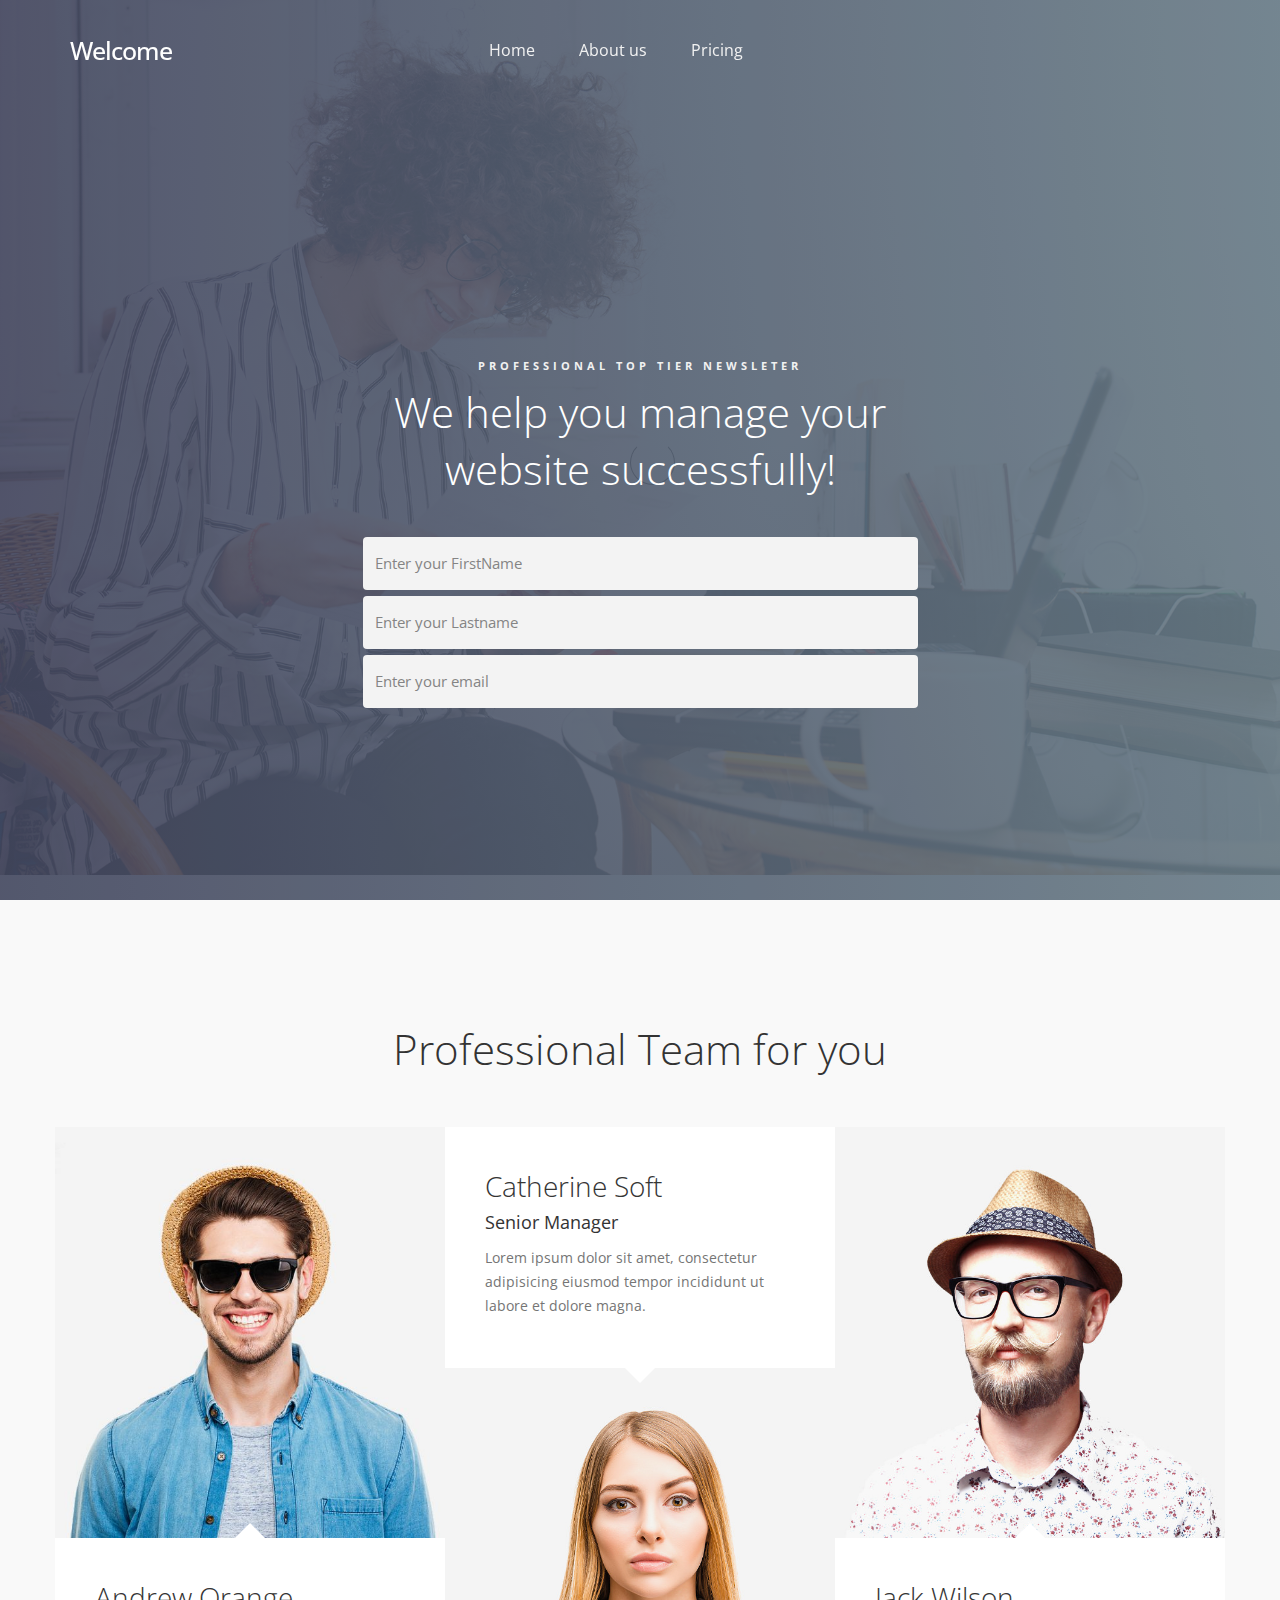
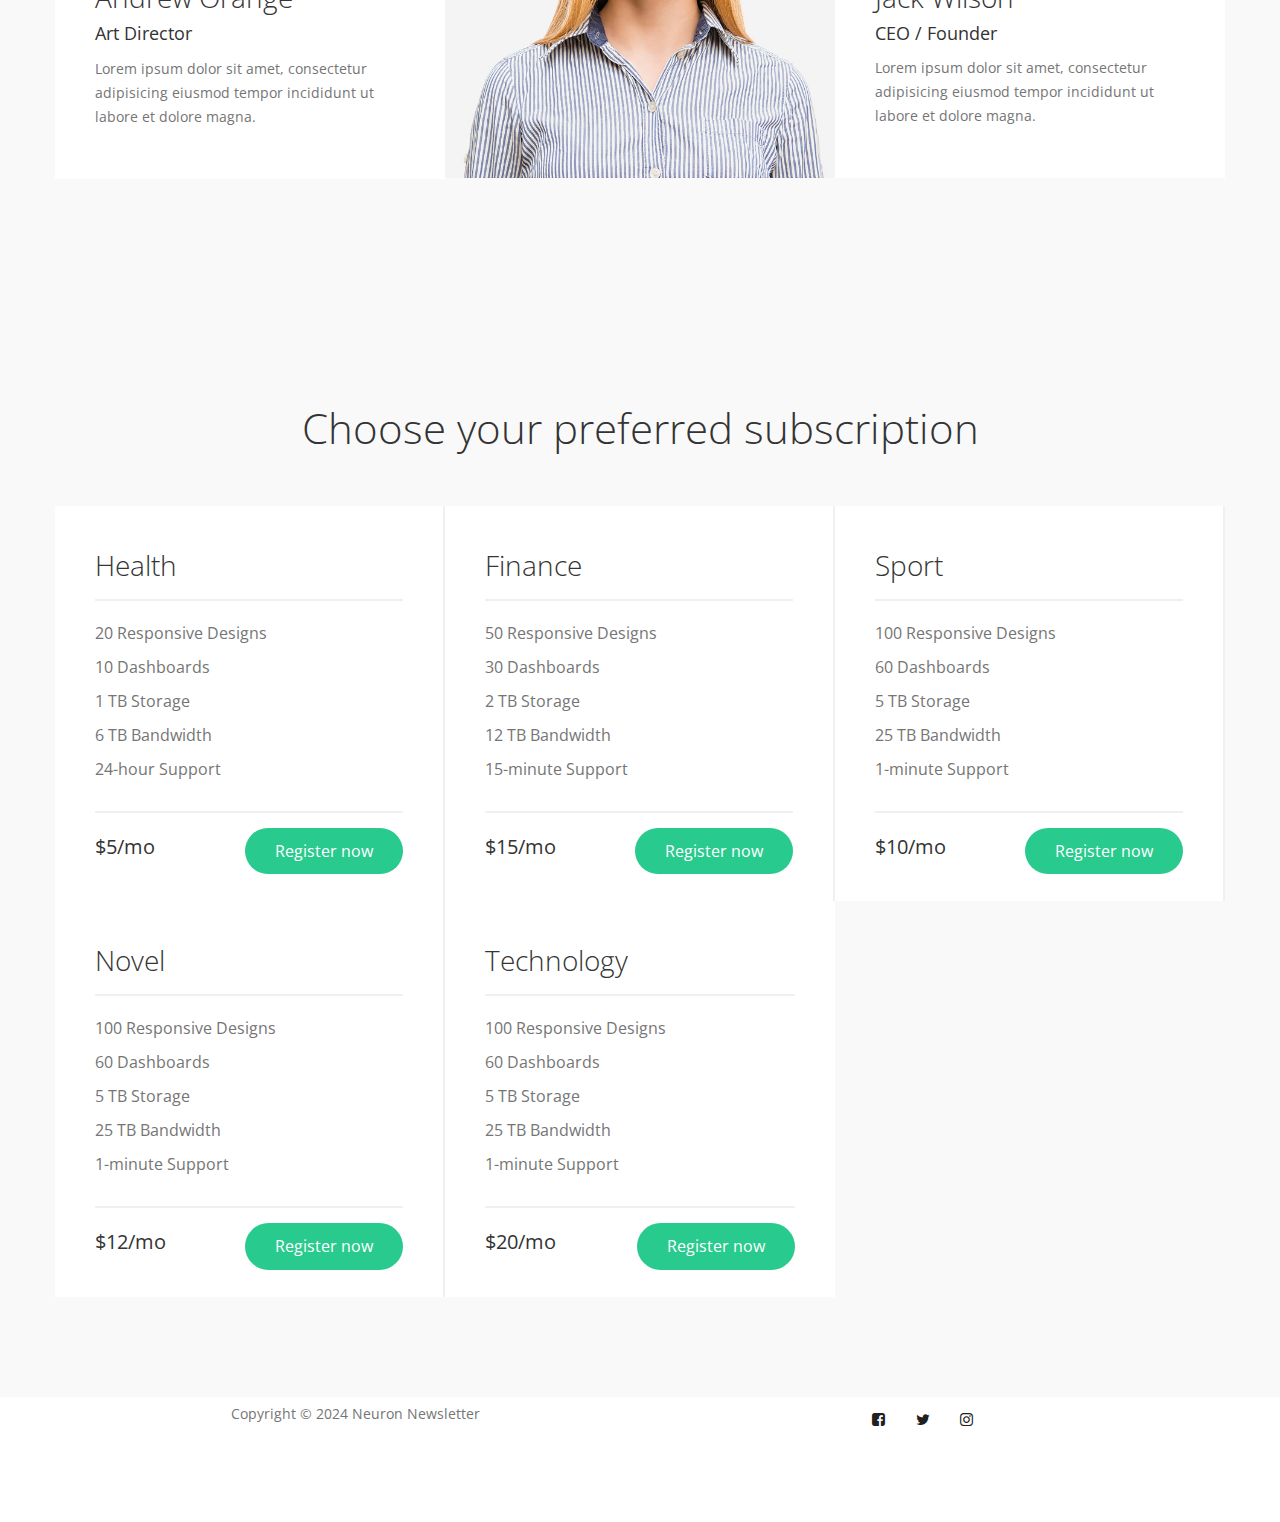
<file: Web Static Files/index.html>
<!DOCTYPE html>
<html lang="en">
<head>

	<title>Neuron Newsletter</title>
     <meta charset="UTF-8">
     <meta http-equiv="X-UA-Compatible" content="IE=Edge">
     <meta name="description" content="">
     <meta name="keywords" content="">
     <meta name="team" content="">
     <meta name="viewport" content="width=device-width, initial-scale=1, maximum-scale=1">

     <link rel="stylesheet" href="css/bootstrap.min.css">
     <link rel="stylesheet" href="css/owl.carousel.css">
     <link rel="stylesheet" href="css/owl.theme.default.min.css">
     <link rel="stylesheet" href="css/font-awesome.min.css">

     <!-- MAIN CSS -->
     <link rel="stylesheet" href="css/tooplate-style.css">

</head>
<body>

     <!-- PRE LOADER -->
     <section class="preloader">
          <div class="spinner">

               <span class="spinner-rotate"></span>
               
          </div>
     </section>


     <!-- MENU -->
     <section class="navbar custom-navbar navbar-fixed-top" role="navigation">
          <div class="container">

               <div class="navbar-header">
                    <button class="navbar-toggle" data-toggle="collapse" data-target=".navbar-collapse">
                         <span class="icon icon-bar"></span>
                         <span class="icon icon-bar"></span>
                         <span class="icon icon-bar"></span>
                    </button>

                    <!-- lOGO TEXT HERE -->
                    <a href="index.html" class="navbar-brand">Welcome</a>
               </div>

               <!-- MENU LINKS -->
               <div class="collapses navbar-collapses">
                    <ul class="nav navbar-nav">
                         <li><a href="#home" class="smoothScroll">Home</a></li>
                         <li><a href="#about" class="smoothScroll">About us</a></li>
                         <li><a href="#pricing" class="smoothScroll">Pricing</a></li>
                    </ul>

               </div>

          </div>
     </section>


     <!-- FEATURE -->
     <section id="home" data-stellar-background-ratio="0.5">
          <div class="overlay"></div>
          <div class="container">
               <div class="row">
                    <div class="col-md-offset-3 col-md-6 col-sm-12">
                        <div class="home-info">
                            <h3>professional top tier newsleter</h3>
                            <h1>We help you manage your website successfully!</h1>
                            <div class="s_form">
                                <form action="" method="get" class="online-form">
                                    <div>
                                        <label for="fname" class="form__label"></label>
                                        <input type="text" name="fname" class="form__input" placeholder="Enter your FirstName" required="">
                                    </div>
                                    <div>
                                        <label for="lname" class="form__label"></label>
                                        <input type="text" name="fname" class="form__input" placeholder="Enter your Lastname" required="">
                                    </div>
                                    <div>
                                        <label for="email" class="form__label"></label>
                                        <input type="email" name="email" class="form__input" placeholder="Enter your email" required="">
                                    </div>
                                </form>
                            </div>
                        </div>
                    </div>
               </div>
          </div>
     </section>


     <!-- ABOUT -->
     <section id="about" data-stellar-background-ratio="0.5">
          <div class="container">
               <div class="row">

                    <div class="col-md-offset-3 col-md-6 col-sm-12">
                         <div class="section-title">
                              <h1>Professional Team for you</h1>
                         </div>
                    </div>

                    <div class="col-md-4 col-sm-4">
                         <div class="team-thumb">
                              <img src="images/team-image1.jpg" class="img-responsive" alt="Andrew Orange">
                              <div class="team-info team-thumb-up">
                                   <h2>Andrew Orange</h2>
                                   <small>Art Director</small>
                                   <p>Lorem ipsum dolor sit amet, consectetur adipisicing eiusmod tempor incididunt ut labore et dolore magna.</p>
                              </div>
                         </div>
                    </div>

                    <div class="col-md-4 col-sm-4">
                         <div class="team-thumb">
                              <div class="team-info team-thumb-down">
                                   <h2>Catherine Soft</h2>
                                   <small>Senior Manager</small>
                                   <p>Lorem ipsum dolor sit amet, consectetur adipisicing eiusmod tempor incididunt ut labore et dolore magna.</p>
                              </div>
                              <img src="images/team-image2.jpg" class="img-responsive" alt="Catherine Soft">
                         </div>
                    </div>

                    <div class="col-md-4 col-sm-4">
                         <div class="team-thumb">
                              <img src="images/team-image3.jpg" class="img-responsive" alt="Jack Wilson">
                              <div class="team-info team-thumb-up">
                                   <h2>Jack Wilson</h2>
                                   <small>CEO / Founder</small>
                                   <p>Lorem ipsum dolor sit amet, consectetur adipisicing eiusmod tempor incididunt ut labore et dolore magna.</p>
                              </div>
                         </div>
                    </div>
                    
               </div>
          </div>
     </section>

     <!-- PRICING -->
     <section id="pricing" data-stellar-background-ratio="0.5">
          <div class="container">
               <div class="row">

                    <div class="col-md-12 col-sm-12">
                         <div class="section-title">
                              <h1>Choose your preferred subscription</h1>
                         </div>
                    </div>

                    <div class="col-md-4 col-sm-6">
                         <div class="pricing-thumb">
                             <div class="pricing-title">
                                  <h2>Health</h2>
                             </div>
                             <div class="pricing-info">
                                   <p>20 Responsive Designs</p>
                                   <p>10 Dashboards</p>
                                   <p>1 TB Storage</p>
                                   <p>6 TB Bandwidth</p>
                                   <p>24-hour Support</p>
                             </div>
                             <div class="pricing-bottom">
                                   <span class="pricing-dollar">$5/mo</span>
                                   <a href="#" class="section-btn pricing-btn">Register now</a>
                             </div>
                         </div>
                    </div>

                    <div class="col-md-4 col-sm-6">
                         <div class="pricing-thumb">
                             <div class="pricing-title">
                                  <h2>Finance</h2>
                             </div>
                             <div class="pricing-info">
                                   <p>50 Responsive Designs</p>
                                   <p>30 Dashboards</p>
                                   <p>2 TB Storage</p>
                                   <p>12 TB Bandwidth</p>
                                   <p>15-minute Support</p>
                             </div>
                             <div class="pricing-bottom">
                                   <span class="pricing-dollar">$15/mo</span>
                                   <a href="#" class="section-btn pricing-btn">Register now</a>
                             </div>
                         </div>
                    </div>

                    <div class="col-md-4 col-sm-6">
                         <div class="pricing-thumb">
                             <div class="pricing-title">
                                  <h2>Sport</h2>
                             </div>
                             <div class="pricing-info">
                                   <p>100 Responsive Designs</p>
                                   <p>60 Dashboards</p>
                                   <p>5 TB Storage</p>
                                   <p>25 TB Bandwidth</p>
                                   <p>1-minute Support</p>
                             </div>
                             <div class="pricing-bottom">
                                   <span class="pricing-dollar">$10/mo</span>
                                   <a href="#" class="section-btn pricing-btn">Register now</a>
                             </div>
                         </div>
                    </div>
          <br><br>
                    <div class="col-md-4 col-sm-6">
                         <div class="pricing-thumb">
                             <div class="pricing-title">
                                  <h2>Novel</h2>
                             </div>
                             <div class="pricing-info">
                                   <p>100 Responsive Designs</p>
                                   <p>60 Dashboards</p>
                                   <p>5 TB Storage</p>
                                   <p>25 TB Bandwidth</p>
                                   <p>1-minute Support</p>
                             </div>
                             <div class="pricing-bottom">
                                   <span class="pricing-dollar">$12/mo</span>
                                   <a href="#" class="section-btn pricing-btn">Register now</a>
                             </div>
                         </div>
                    </div>

                    <div class="col-md-4 col-sm-6">
                         <div class="pricing-thumb">
                             <div class="pricing-title">
                                  <h2>Technology</h2>
                             </div>
                             <div class="pricing-info">
                                   <p>100 Responsive Designs</p>
                                   <p>60 Dashboards</p>
                                   <p>5 TB Storage</p>
                                   <p>25 TB Bandwidth</p>
                                   <p>1-minute Support</p>
                             </div>
                             <div class="pricing-bottom">
                                   <span class="pricing-dollar">$20/mo</span>
                                   <a href="#" class="section-btn pricing-btn">Register now</a>
                             </div>
                         </div>
                    </div>
                    
               </div>
          </div>
     </section>   


     <!-- FOOTER -->
     <footer id="footer" data-stellar-background-ratio="0.5">
          <div class="container">
               <div class="row">

                    <div class="copyright-text col-md-12 col-sm-12">
                         <div class="col-md-6 col-sm-6">
                              <p>Copyright &copy; 2024 Neuron Newsletter
                         </div>

                         <div class="col-md-6 col-sm-6">
                              <ul class="social-icon">
                                   <li><a href="#" class="fa fa-facebook-square" attr="facebook icon"></a></li>
                                   <li><a href="#" class="fa fa-twitter"></a></li>
                                   <li><a href="#" class="fa fa-instagram"></a></li>
                              </ul>
                         </div>
                    </div>

               </div>
          </div>
     </footer>


     <!-- SCRIPTS -->
     <script src="js/jquery.js"></script>
     <script src="js/bootstrap.min.js"></script>
     <script src="js/jquery.stellar.min.js"></script>
     <script src="js/owl.carousel.min.js"></script>
     <script src="js/smoothscroll.js"></script>
     <script src="js/custom.js"></script>

</body>
</html>
</file>
<file: Web Static Files/css/tooplate-style.css>
/*

Template 2106 Soft Landing

http://www.tooplate.com/view/2106-soft-landing
	
*/
 
  @import url('https://fonts.googleapis.com/css?family=Open+Sans:300,300i,400');

  body {
    font-family: 'Open Sans', sans-serif;
    overflow-x: hidden;
    background: #f9f9f9;
  }



  /*---------------------------------------
     TYPOGRAPHY              
  -----------------------------------------*/

  h1,h2,h3,h4,h5,h6 {
    font-weight: 300;
    line-height: normal;
  }

  h1 {
    font-size: 3em;
  }

  h2 {
    color: #353535;
    font-size: 2em;
  }

  p {
    color: #757575;
    font-size: 14px;
    font-weight: normal;
    line-height: 24px;
  }



  /*---------------------------------------
     GENERAL               
  -----------------------------------------*/

  html{
    -webkit-font-smoothing: antialiased;
  }

  a {
    color: #202020;
    text-decoration: none !important;
  }

  /* a,
  input, button,
  .form-control {
    -webkit-transition: 0.5s;
    transition: 0.5s;
  } */

  a:hover, a:active, a:focus {
    color: #29ca8e;
    outline: none;
  }

  ::-webkit-scrollbar{
    width: 8px;
    height: 8px;
  }

  ::-webkit-scrollbar-thumb {
    cursor: pointer;
    background: #202020;
  }

  .section-title {
    padding-bottom: 40px;
  }

  section {
    position: relative;
    padding: 100px 0;
  }

  #contact,
  footer {
    background: #ffffff;
    text-align: center;
  }

  .overlay {
    background: #536976;  /* fallback for old browsers */
    background: -webkit-linear-gradient(to right, #292E49, #536976);  /* Chrome 10-25, Safari 5.1-6 */
    background: linear-gradient(to right, #292E49, #536976); /* W3C, IE 10+/ Edge, Firefox 16+, Chrome 26+, Opera 12+, Safari 7+ */
    opacity: 0.9;
    position: absolute;
    top: 0;
    right: 0;
    bottom: 0;
    left: 0;
    width: 100%;
    height: 100%;
  }

  .online-form {
    position: relative;
  }

  .online-form .form-control {
    border-color: #f0f0f0;
    display: inline-block;
    /* vertical-align: top; */
    border-radius: 50px;
    box-shadow: none;
    height: 50px;
    margin-right: 0.5em;
    padding-left: 15px;
  }

  /* .online-form input[type="email"] {
    width: 60%;
  } */

  .online-form button {
    background: #29ca8e;
    border: 0;
    color: #ffffff;
    position: absolute;
    right: 6em;
    width: 25%;
  }

  .online-form button:hover {
    background: #202020;
    color: #ffffff;
  }



  /*---------------------------------------
     BUTTONS               
  -----------------------------------------*/

  .section-btn {
    background: #29ca8e;
    border: 0;
    border-radius: 50px;
    color: #ffffff;
    font-size: 16px;
    font-weight: normal;
    padding: 12px 30px;
    transition: 0.5s 0.2s;
  }

  .section-btn:hover,
  .section-btn:focus {
    background: #202020;
    color: #ffffff;
  }



  /*---------------------------------------
       PRE LOADER              
  -----------------------------------------*/

  .preloader {
    position: fixed;
    top: 0;
    left: 0;
    width: 100%;
    height: 100%;
    z-index: 99999;
    display: flex;
    flex-flow: row nowrap;
    justify-content: center;
    align-items: center;
    background: none repeat scroll 0 0 #ffffff;
  }

  .spinner {
    border: 1px solid transparent;
    border-radius: 3px;
    position: relative;
  }

  .spinner:before {
    content: '';
    box-sizing: border-box;
    position: absolute;
    top: 50%;
    left: 50%;
    width: 45px;
    height: 45px;
    margin-top: -10px;
    margin-left: -10px;
    border-radius: 50%;
    border: 1px solid #575757;
    border-top-color: #ffffff;
    animation: spinner .9s linear infinite;
  }

  @-webkit-@keyframes spinner {
    to {transform: rotate(360deg);}
  }

  @keyframes spinner {
    to {transform: rotate(360deg);}
  }



  /*---------------------------------------
      MENU              
  -----------------------------------------*/

  .custom-navbar {
    border: none;
    margin-bottom: 0;
    padding: 25px 0;
  }

  .custom-navbar .navbar-brand {
    color: #ffffff;
    font-size: 25px;
    font-weight: 500;
    letter-spacing: -1px;
  }

  .top-nav-collapse {
    background: #ffffff;
  }

  .custom-navbar .navbar-nav {
    margin-left: 20em;
  }

  .custom-navbar .nav li a {
    font-size: 16px;
    font-weight: normal;
    color: #f0f0f0;
    padding-right: 22px;
    padding-left: 22px;
  }

  .custom-navbar .nav li a:hover {
    background: transparent;
    color: #29ca8e;
  }

  .custom-navbar .navbar-nav > li > a:hover,
  .custom-navbar .navbar-nav > li > a:focus {
    background-color: transparent;
  }

  .custom-navbar .nav li.active > a {
    background-color: transparent;
    color: #29ca8e;
  }

  .custom-navbar .navbar-toggle {
    border: none;
    padding-top: 10px;
  }

  .custom-navbar .navbar-toggle {
    background-color: transparent;
  }

  .custom-navbar .navbar-toggle .icon-bar {
    background: #29ca8e;
    border-color: transparent;
  }

  @media(min-width:768px) {
    .custom-navbar {
      border-bottom: 0;
      background: 0 0; 
    }

    .custom-navbar.top-nav-collapse {
      background: #ffffff;
      -webkit-box-shadow: 0 1px 30px rgba(0, 0, 0, 0.1);
      -moz-box-shadow: 0 1px 30px rgba(0, 0, 0, 0.1);
      box-shadow: 0 1px 30px rgba(0, 0, 0, 0.1);
      padding: 10px 0;
    }

    .top-nav-collapse .navbar-brand {
      color: #252525;
    }

    .top-nav-collapse .nav li a {
      color: #575757;
    }

    .top-nav-collapse .nav .section-btn a {
      color: #ffffff;
    }
  }



  /*---------------------------------------
      HOME          
  -----------------------------------------*/

  #home {
    background: url('../images/home-bg.jpg') no-repeat center center;
    background-size: cover;
    vertical-align: middle;
    display: -webkit-box;
    display: -webkit-flex;
    display: -ms-flexbox;
    display: flex;
    -webkit-box-align: center;
    -webkit-align-items: center;
    -ms-flex-align: center;
    align-items: center;
    min-height: 100vh;
    position: relative;
    padding-top: 12em;
    text-align: center;
  }

  #home h1 {
    color: #ffffff;
    margin-top: 10px;
    margin-bottom: 40px;
  }

  .home-info {
    margin-top: 7em;
  }

  .home-info h3 {
    color: #f0f0f0;
    font-size: 11px;
    font-weight: bold;
    letter-spacing: 4px;
    text-transform: uppercase;
    margin: 10px 0;
  }
  


  /*---------------------------------------
      FEATURE              
  -----------------------------------------*/

  #feature {
    background: #ffffff;
  }

  #feature .nav-tabs {
    border-bottom: 0;
  }

  #feature .nav>li>a {
    padding: 8px 0;
  }

  #feature .nav-tabs>li>a {
    color: #999999;
    font-size: 18px;
    border: 0;
    border-bottom: 3px solid transparent;
    border-radius: 0;
    margin-right: 35px;
  }

  #feature .nav-tabs>li.active>a, 
  #feature .nav-tabs>li.active>a:focus, 
  #feature .nav-tabs>li.active>a:hover {
    background: transparent;
    color: #202020;
    border-bottom: 3px solid #29ca8e;
  }

  #feature .nav>li>a:focus, 
  #feature .nav>li>a:hover {
    background: transparent;
    border-bottom: 3px solid #29ca8e;
    color: #202020;
  }

  #feature .tab-content {
    margin-top: 50px;
  }

  .tab-pane-item {
    margin: 20px 0;
  }

  .tab-pane-item h2 {
    margin: 0 0 5px 0;
  }

  .feature-image {
    position: absolute;
    bottom: -27em;
  }



  /*---------------------------------------
      ABOUT              
  -----------------------------------------*/

  #about .col-md-4 {
    margin: 0;
    padding: 0;
  }

  .team-thumb {
    background: #ffffff;
    position: relative;
    overflow: hidden;
  }

  .team-thumb-up:after {
    display: block;
    margin: 0 auto;
    position: absolute;
    top: -15px;
    right: 0;
    left: 0;
    content: "";
    width: 0;
    height: 0;
    border-right: 15px solid transparent;
    border-left: 15px solid transparent;
    border-bottom: 15px solid #ffffff;
  }

  .team-thumb-down:after {
    display: block;
    margin: 0 auto;
    position: absolute;
    bottom: -15px;
    right: 0;
    left: 0;
    content: "";
    width: 0;
    height: 0;
    border-right: 15px solid transparent;
    border-left: 15px solid transparent;
    border-top: 15px solid #ffffff;
  }

  .team-info {
    position: relative;
    padding: 40px;
  }

  .team-info h2 {margin: 0;}

  .team-info small {
    display: block;
    font-size: 18px;
    margin: 5px 0 10px 0;
  }

  .team-thumb img {
    width: 100%;
  }



  /*---------------------------------------
      TESTIMONIAL           
  -----------------------------------------*/

  #testimonial {
    background: #ffffff;
  }

  #testimonial .col-md-6 {
    margin: 0;
    padding: 0;
  }

  #testimonial .section-title {
    padding-bottom: 0;
  }

  #testimonial h1 {
    color: #ffffff;
  }

  .testimonial-image {
    background: url('../images/testimonial-image.jpg') no-repeat center center;
    background-size: cover;
    width: 100%;
    height: 65vh;
  }

  .testimonial-info {
    background: #202020;
    padding: 60px;
    height: 65vh;
  }

  .testimonial-info h3 {
    color: #d9d9d9;
    font-style: italic;
    margin-top: 5px;
  }

  .testimonial-info .item {
    display: block;
    width: 100%;
  }

  .testimonial-item {
    margin: 20px 0;
  }

  .owl-carousel .owl-item img,
  .testimonial-item img,
  .testimonial-item h4 {
    color: #d9d9d9;
    display: inline-block;
    vertical-align: top;
  }

  .owl-carousel .owl-item img,
  .testimonial-item img {
    border: 3px solid #ffffff;
    border-radius: 100px;
    width: 60px;
    height: 60px;
    margin-right: 10px;
  }



  /*---------------------------------------
      PRICING             
  -----------------------------------------*/

  #about .section-title,
  #pricing .section-title {
    text-align: center;
  }

  #pricing .col-md-4 {
    margin: 0;
    padding: 0;
  }

  #pricing .col-md-4:last-child .pricing-thumb {
    border-right: 0;
  }

  .pricing-thumb {
    background: #ffffff;
    border-right: 2px solid #f0f0f0;
    padding: 20px 40px;
  }

  .pricing-title {
    padding-bottom: 5px;
  }

  .pricing-info {
    border-top: 2px solid #f0f0f0;
    border-bottom: 2px solid #f0f0f0;
  }

  .pricing-info,
  .pricing-bottom {
    padding: 20px 0;
  }

  .pricing-info p {
    font-size: 16px;
  }

  .pricing-bottom {
    position: relative;
  }

  .pricing-bottom span {
    font-size: 20px;
  }

  .pricing-btn {
    position: absolute;
    top: 15px;
    right: 0;
    display: inline-block;
  }



  /*---------------------------------------
      CONTACT             
  -----------------------------------------*/

  #contact-form .col-md-12,
  #contact-form .col-md-4 {
    padding-left: 0;
  }

  #contact-form .form-control {
    background: transparent;
    border: 0;
    border-bottom: 3px solid #f0f0f0;
    border-radius: 0;
    box-shadow: none;
    margin: 10px 0;
  }

  #contact-form .form-control:focus {
    border-bottom-color: #202020;
  }

  #contact-form input {
    height: 50px;
  }

  #contact-form input[type='submit'] {
    background: #202020;
    border-radius: 50px;
    border: 0;
    color: #ffffff;
  }

  #contact-form input[type='submit']:hover {
    background: #29ca8e;
    color: #ffffff;
  }
  


  /*---------------------------------------
     FOOTER              
  -----------------------------------------*/

  footer {
    padding-bottom: 80px;
  }

  .copyright-text p {
    margin: 5px;
  }



  /*---------------------------------------
     SOCIAL ICON              
  -----------------------------------------*/

  .social-icon {
    position: relative;
    padding: 0;
    margin: 0;
  }

  .social-icon li {
    display: inline-block;
    list-style: none;
  }

  .social-icon li a {
    border-radius: 50px;
    color: #202020;
    font-size: 15px;
    width: 35px;
    height: 35px;
    line-height: 35px;
    text-decoration: none;
    text-align: center;
    position: relative;
    margin: 5px 5px 5px 0;
  }

  .social-icon li a:hover {
    background: #536976;
    color: #ffffff;
  }



  /*---------------------------------------
     RESPONSIVE STYLES              
  -----------------------------------------*/

  @media only screen and (max-width: 1200px) {

    .custom-navbar .navbar-nav {
      margin-left: 20em;
    }

    .home-info {
      margin-top: 0;
    }
  }


  @media only screen and (max-width: 992px) {

    section {
      padding: 60px 0;
    }

    .custom-navbar .navbar-nav {
      margin-left: 20;
    }

    .custom-navbar .nav li a {
      font-size: 14px;
      padding-right: 15px;
      padding-left: 15px;
    }

    #feature .nav-tabs>li>a {
      font-size: 16px;
      margin-right: 20px;
    }

    .feature-image {
      bottom: -24em;
    }

    .pricing-thumb {
      margin-bottom: 30px;
    }

    footer {
      padding-bottom: 40px;
    }
  }


  @media screen and (max-width: 767px) {

    .section-title {
      padding-bottom: 20px;
    }

    .custom-navbar {
      background: #ffffff;
      -webkit-box-shadow: 0 1px 30px rgba(0, 0, 0, 0.1);
      -moz-box-shadow: 0 1px 30px rgba(0, 0, 0, 0.1);
      box-shadow: 0 1px 30px rgba(0, 0, 0, 0.1);
      padding: 10px 0;
      text-align: center;
    }

    .custom-navbar .nav li a {
      line-height: normal;
      padding: 5px;
    }

    .custom-navbar .navbar-brand,
    .top-nav-collapse .navbar-brand {
      color: #202020;
      font-weight: normal;
    }

    .custom-navbar .nav li a,
    .top-nav-collapse .nav li a {
      color: #656565;
    }

    .feature-image {
      position: relative;
      bottom: 0;
    }

    #about .col-md-4:nth-child(3n) .team-thumb {
      display: flex;
      -webkit-box-orient: vertical;
      flex-direction: column-reverse;
      -webkit-flex-direction: column-reverse;
      -ms-flex-direction: column-reverse;
    }

    .team-thumb-down:after {
      top: -15px;
      bottom: inherit;
      border-top: inherit;
      border-bottom: 15px solid #ffffff;
    }

    .testimonial-image,
    .testimonial-info {
      height: 85vh;
    }

    .testimonial-info {
      padding: 30px;
    }
  }


  @media screen and (max-width: 480px) {

    /* .online-form input[type="email"], */
    .online-form .form-control {
      width: 85%;
    }

    .online-form .form-control {
      display: block;
      margin: 20px auto;
    }

    /* .online-form button {
      position: relative;
      right: 0;
    } */

    .testimonial-image,
    .testimonial-info {
      height: 65vh;
    }
  }


/* .s_form {
  margin: 0 auto;
  max-width: 55rem;
  background-color: #fff;
  -webkit-box-shadow: 0 2.5rem 8rem 2rem rgba(0, 0, 0, 0.06);
  box-shadow: 0 2.5rem 8rem 2rem rgba(0, 0, 0, 0.06);
  padding: 5rem 7rem;
  border-radius: 5px;
} */

.form__label {
  display: block;
  font-size: 1.6rem;
  font-weight: 700;
  margin-bottom: 0.65rem;
  color:#54585d;
}

.form__input {
  display: block;
  font-family: inherit;
  font-size: 1.5rem;
  color: inherit;
  padding: 1.25rem 1.25rem;
  border: none;
  width: 100%;
  background-color: #fff;
  background-color: #f2f2f2;
  border-top: 3px solid transparent;
  border-bottom: 3px solid transparent;
  -webkit-transition: all 0.3s;
  transition: all 0.3s;
  border-radius: 4px;
  -webkit-box-sizing: border-box;
  box-sizing: border-box;
  /* Pseudo element (a visible thing that isn't really in the DOM).
    Also needs -ms- */
}
</file>
